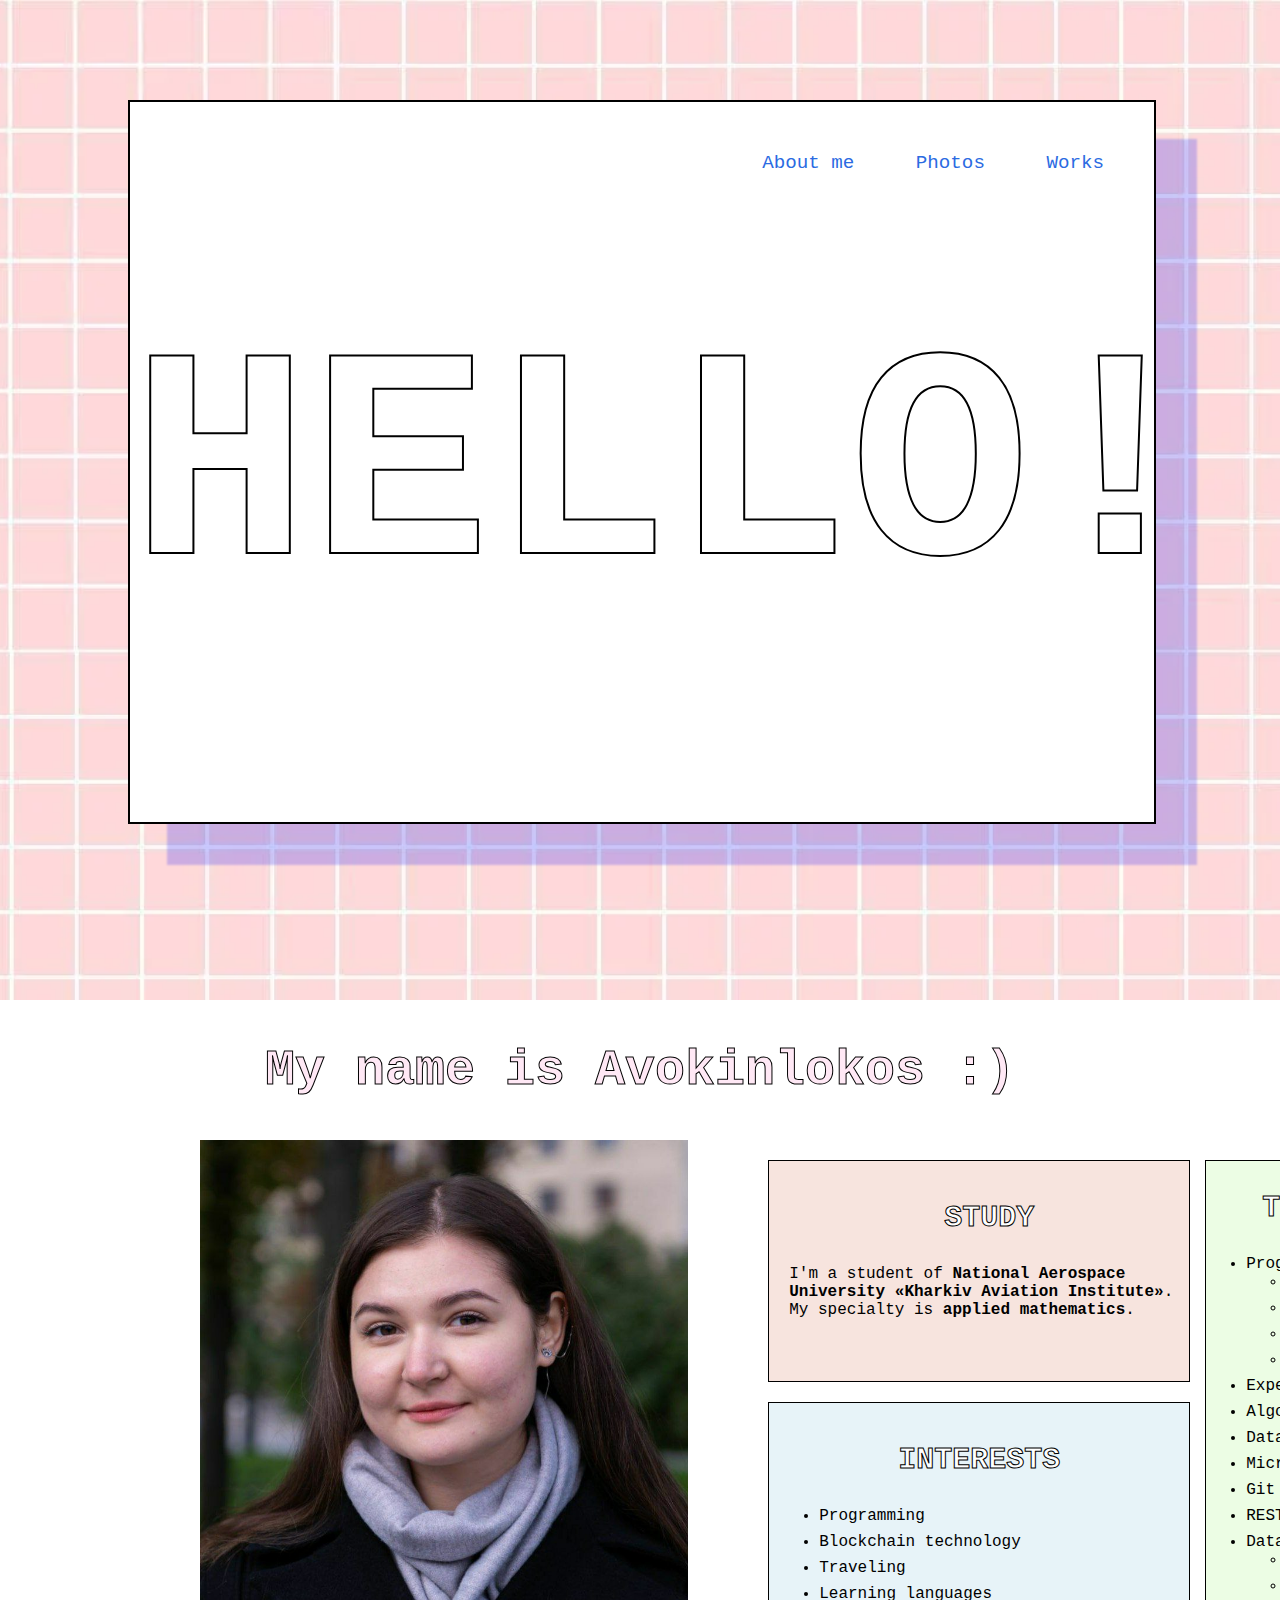
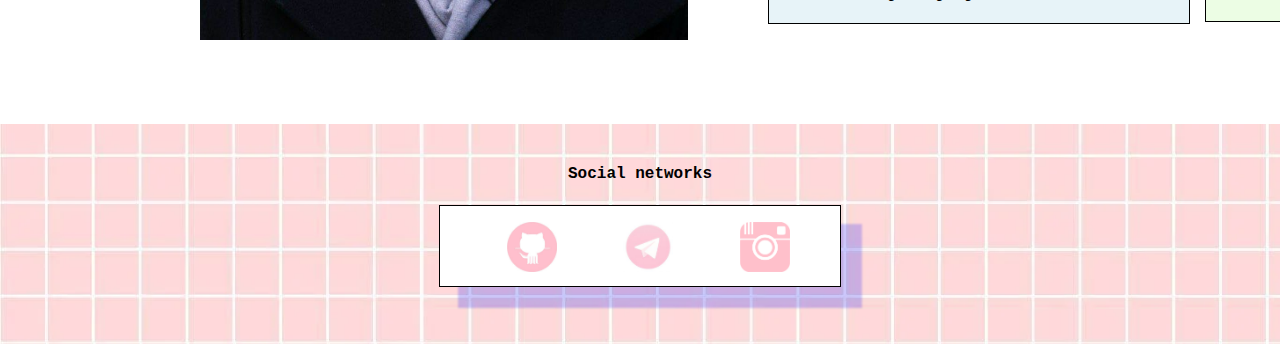
<file: additional/portfolio/main/index.html>
<!DOCTYPE html>
<html>
  <head>
    <meta charset="utf-8">
    <title>My main page</title>
    <link rel="stylesheet" href="styles.css">
  </head>
  <body>
        <div class="cover">
            <div class="h-main-part">
                <nav>
                    <a href="#main">About me</a>
                    <a href="https://www.instagram.com/avokinlokos/" target="_blank">Photos</a>
                    <a href="https://github.com/Vavokinlokos" target="_blank">Works</a>
                </nav>
                <h1>HELLO!</h1>
            </div>
        </div>
            <h2>My name is <strong>Avokinlokos</strong> :)</h2>
            <div class="main">
                <img src="images/me.jpg">

                <div class="blocks" id="main">
                    <div class="left-blocks">
                        <div class="first-block">
                            <h3>STUDY</h3>
                            <p>I'm a student of <b><a href="https://en.wikipedia.org/wiki/National_Aerospace_University_%E2%80%93_Kharkiv_Aviation_Institute" target="_blank">National Aerospace University «Kharkiv Aviation Institute»</a></b>. 
                                My specialty is <b><a href="https://en.wikipedia.org/wiki/Applied_mathematics" target="_blank" >applied mathematics</a></b>.
                            </p>
                        </div>

                        <div class="second-block">
                            <h3>INTERESTS</h3>
                            <p>
                                <ul>
                                    <li>
                                        Programming
                                    </li>
                                    <li>
                                        Blockchain technology
                                    </li>
                                    <li>
                                        Traveling
                                    </li>
                                    <li>
                                        Learning languages
                                    </li>
                                </ul>
                            </p>
                        </div>
                    </div>
                    <div class="right-block">
                        <h3>
                            Technical skills
                        </h3>
                        <p>
                            <ul>
                                <li>
                                Programming languages:
                                <ul>
                                    <li>Golang</li>
                                    <li>Html, Css, JavaScript</li>
                                    <li>Phyton</li>
                                    <li>SQL</li>
                                </ul>
                                </li>
                                <li>Experience with distributed systems</li>
                                <li>Algorithms </li>
                                <li>Data Structures</li>
                                <li>Microservices</li>
                                <li>Git</li>
                                <li>REST API</li>
                                <li>Databases
                                    <ul>
                                    <li>PostgeSQL</li>
                                    <li>MySQL</li>
                                </ul>
                                </li>
                            </ul>
                        </p>
                    </div>
                </div>
                </div>
        <footer>
            <h4>Social networks</h4>
            <div class="social">
            <nav>
                <a href="https://github.com/Vavokinlokos" target="_blank"><img src="images/git.jpeg"></a>
                <a href="https://t.me/AvokinLokos" target="_blank"><img src="images/telegram.jpeg"></a>
                <a href="https://www.instagram.com/avokinlokos/" target="_blank"><img src="images/insta.png"></a>
            </nav>
            </div>
        </footer>
</body>
</html>
</file>
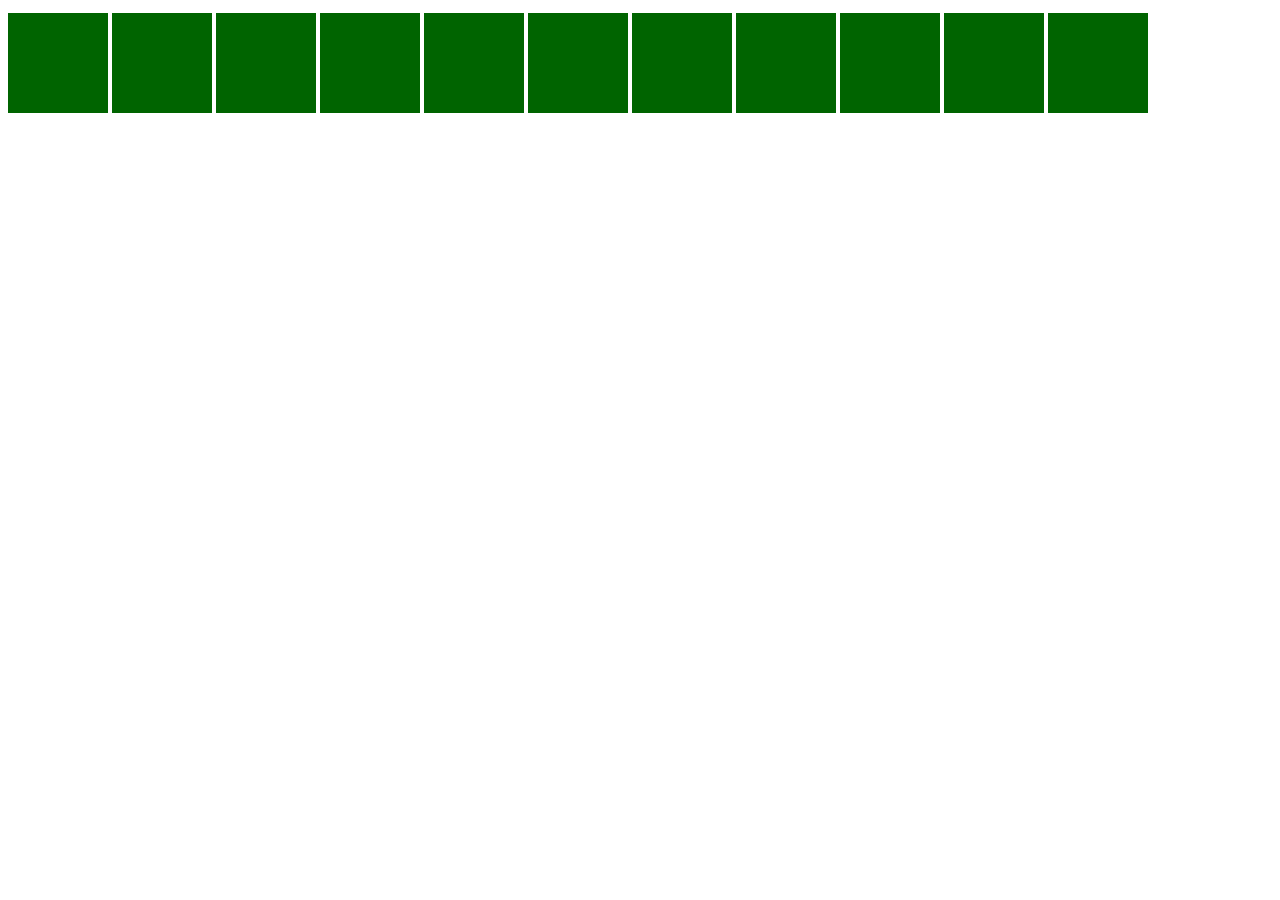
<file: additional/paragraphs.html>
<!DOCTYPE html>
<html>
  <head>
    <meta charset="utf-8">
    <title>Paragraphs</title>
    <link rel="stylesheet" href="styles.css">
  </head>
  <body>
      <p></p>
      <p></p>
      <p></p>
      <p></p>
      <p></p>
      <p></p>
      <p></p>
      <p></p>
      <p></p>
      <p></p>
      <p></p>
</body>
</html>
</file>
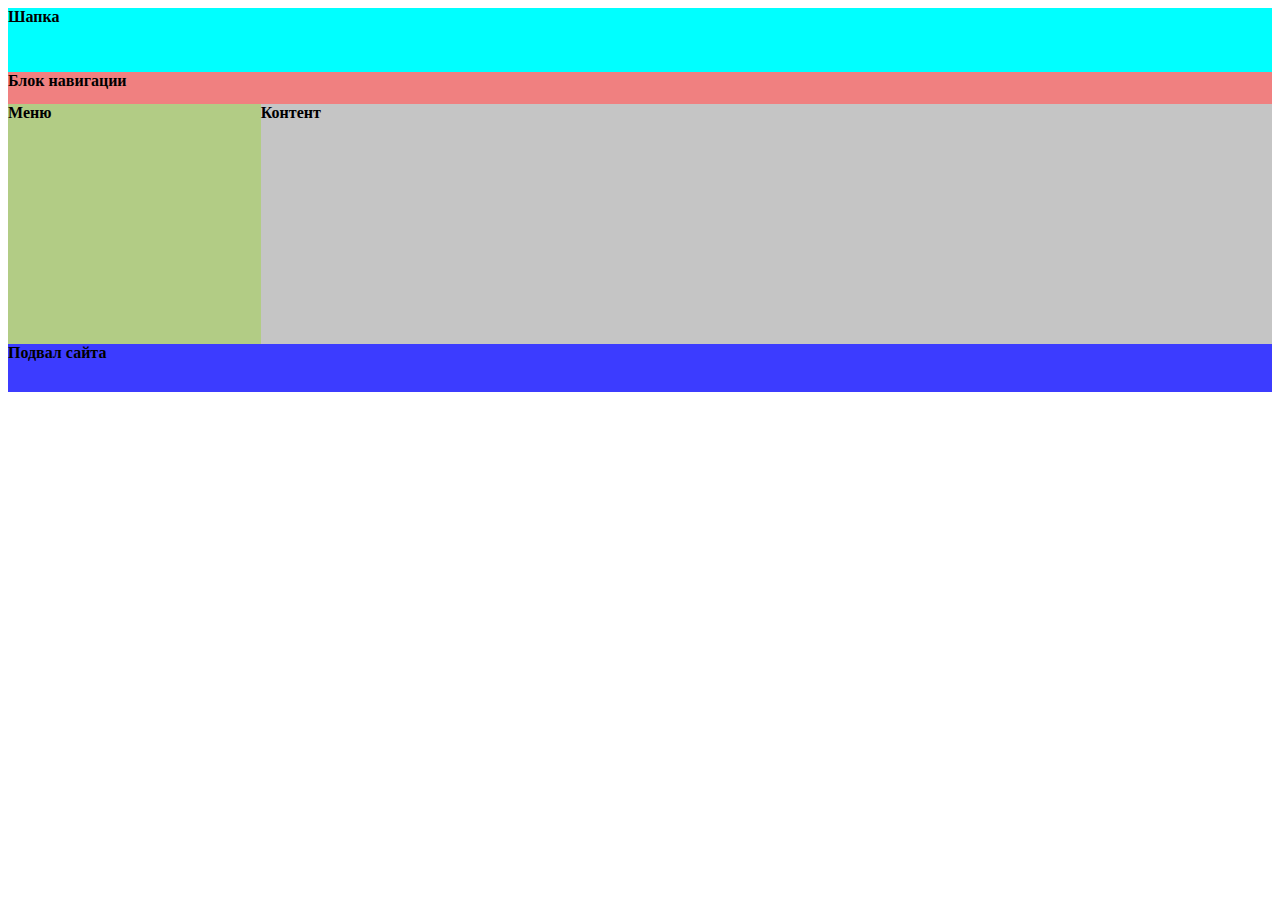
<file: block/block.html>
<!DOCTYPE html>
<html>
  <head>
    <meta charset="utf-8">
    <title>Block</title>
    <link rel="stylesheet" href="styles.css">
  </head>
  <body>
    <header>
        <b>Шапка</b>
    </header>
    <nav>
        <b>Блок навигации</b>
    </nav>
    <aside>
        <b>Меню</b>
    </aside>
    <article>
        <b>Контент</b>
    </article>
    <footer>
        <b>Подвал сайта</b>
    </footer>
</body>
</html>
</file>
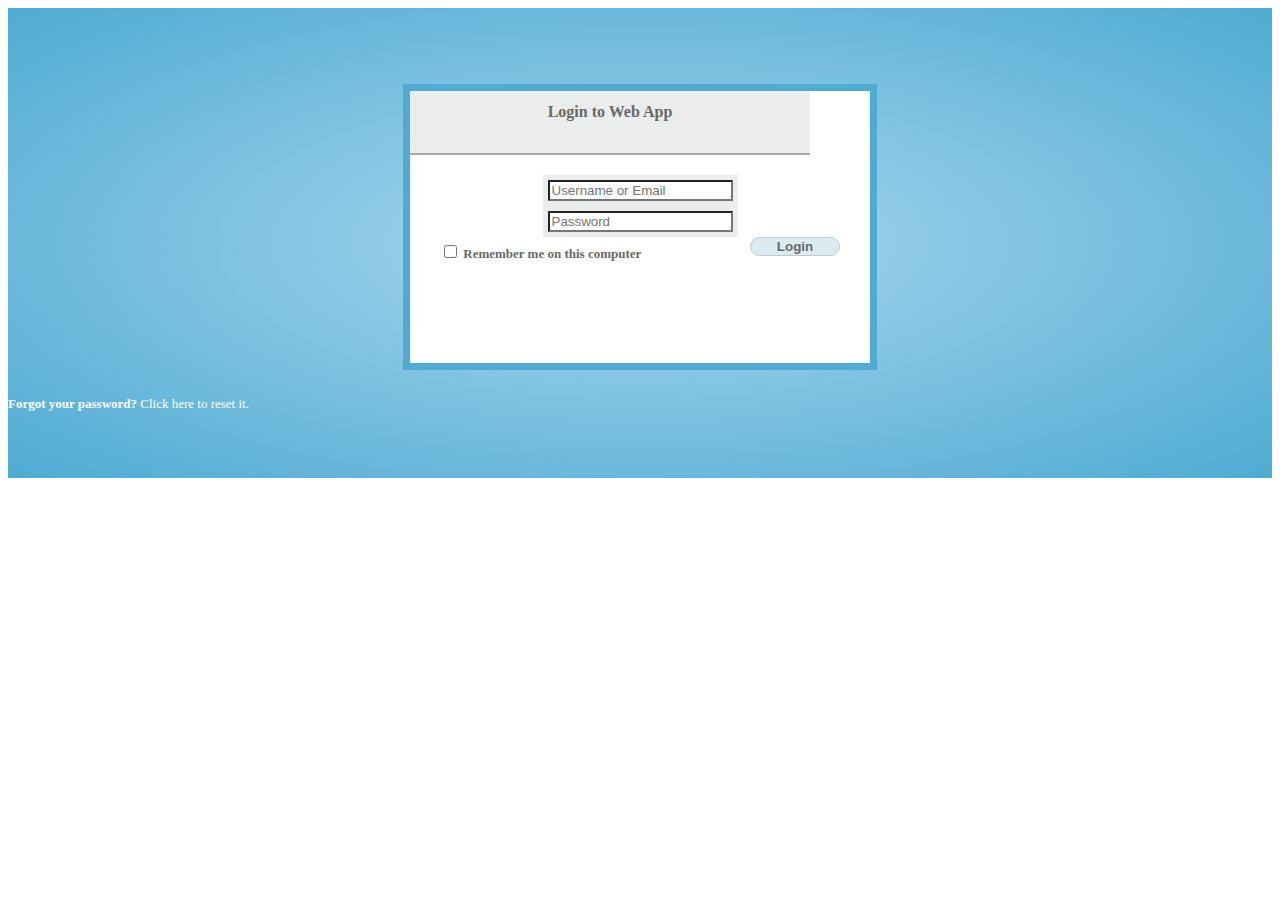
<file: bootstrap/form.html>
<!DOCTYPE html>
<html>
  <head>
    <meta charset="utf-8">
    <title>Bootstraped form</title>
    <link href="https://cdn.jsdelivr.net/npm/bootstrap@5.1.3/dist/css/bootstrap.min.css" rel="stylesheet" integrity="sha384-1BmE4kWBq78iYhFldvKuhfTAU6auU8tT94WrHftjDbrCEXSU1oBoqyl2QvZ6jIW3" crossorigin="anonymous">
    <link rel="stylesheet" href="style.css">
  </head>
  <body>
    <div class="grad">
        <form class="form-group">
            <div class="title">
                <b>Login to Web App</b>
            </div>
                <input class="form-control border border-secondary"  placeholder="Username or Email" required>
                <br>
                <input class="form-control border border-secondary"  type="password" placeholder="Password" required>
                <br>
                <div class="form-check">
                  <input type="checkbox" class="form-check-input" id="exampleCheck1">
                  <label class="form-check-label" for="exampleCheck1">Remember me on this computer</label>
                </div>
                <button class="btn btn-light btn-circle">Login</button>
        </form>
        <footer>
            <div class="footer-copyright text-center py-3">
                <b>Forgot your password?</b> Click here to reset it.
            </div>
        </footer>
    </div>
</body>
</html>
</file>
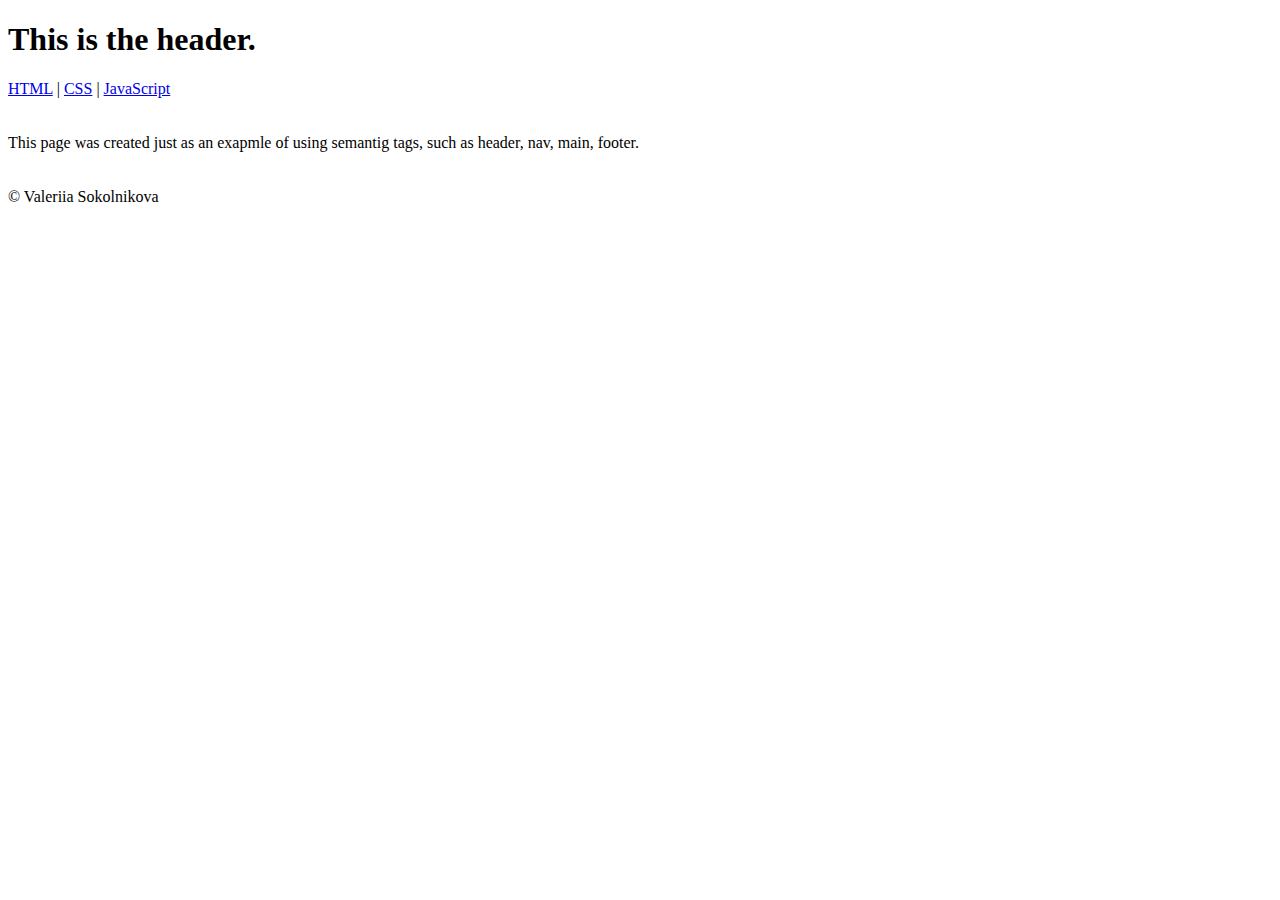
<file: semantic/semantic.html>
<!DOCTYPE html>
<html>
  <head>
    <meta charset="utf-8">
    <title>Semantic tags</title>
  </head>
  <body>
    <header>
        <h1>This is the header.</h1>
    </header>
    <nav>
        <a href="https://uk.wikipedia.org/wiki/HTML">HTML</a> |
        <a href="https://uk.wikipedia.org/wiki/CSS">CSS</a> |
        <a href="https://uk.wikipedia.org/wiki/JavaScript">JavaScript</a> 
    </nav>
    <main>
        <br>
        <br>
        This page was created just as an exapmle of using semantig tags, such as header, nav, main, footer. 
    </main>
    <footer>
        <br>
        <br>	&#169; Valeriia Sokolnikova</footer>
</body>
</html>
</file>
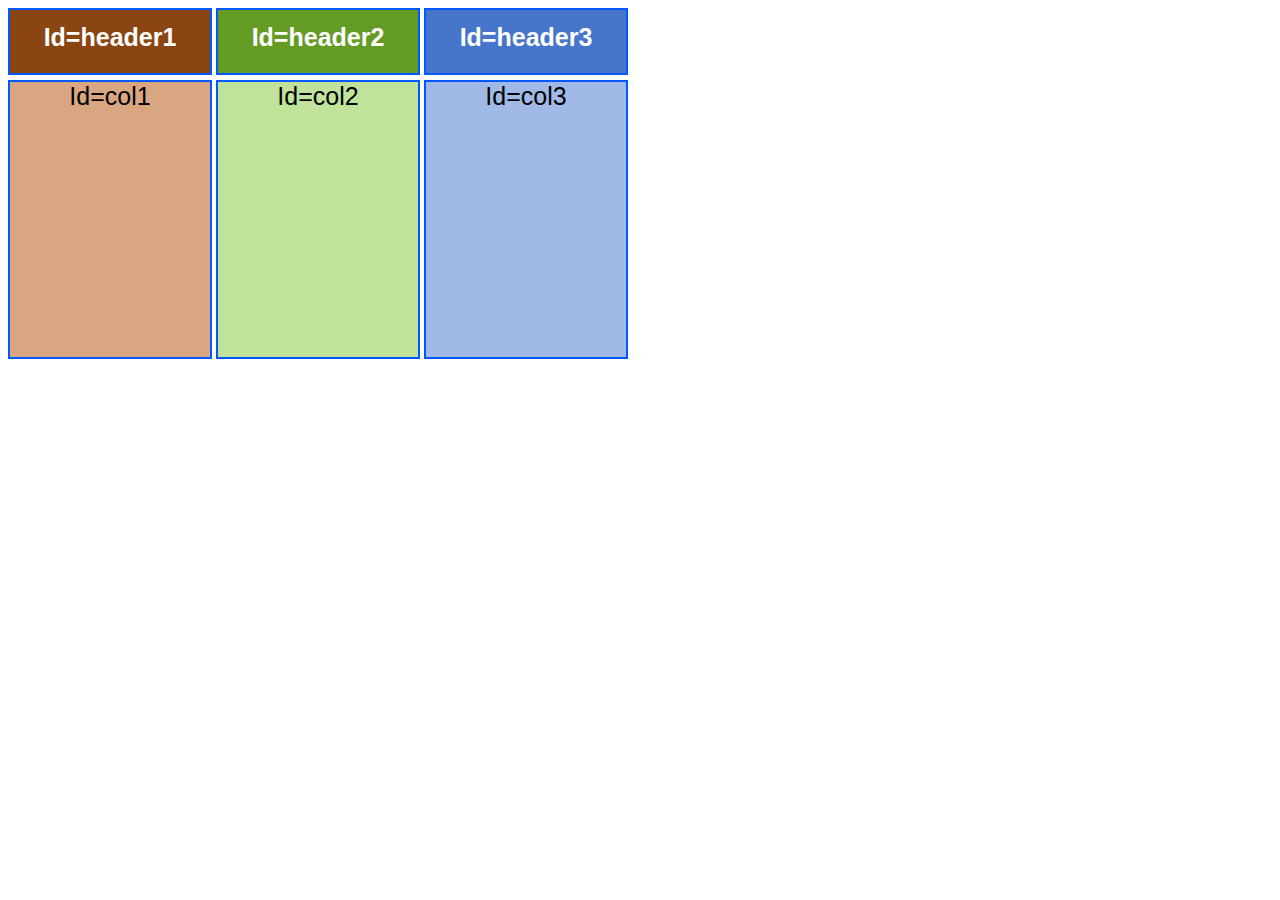
<file: stickers/stickers.html>
<!DOCTYPE html>
<html>
  <head>
    <meta charset="utf-8">
    <title>Stickers</title>
    <link rel="stylesheet" href="styles.css">
  </head>
  <body>
    <header>
        <div class="h" id="header1">
            Id=header1
        </div>
        <div class="h" id="header2">
            Id=header2
        </div>
        <div class="h" id="header3">
            Id=header3
        </div>
    </header>
    <article> 
        <div class="c" id="col1">
            Id=col1
        </div>
        <div class="c" id="col2">
            Id=col2
        </div>
        <div class="c" id="col3">
            Id=col3
        </div>
    </article>
</body>
</html>
</file>
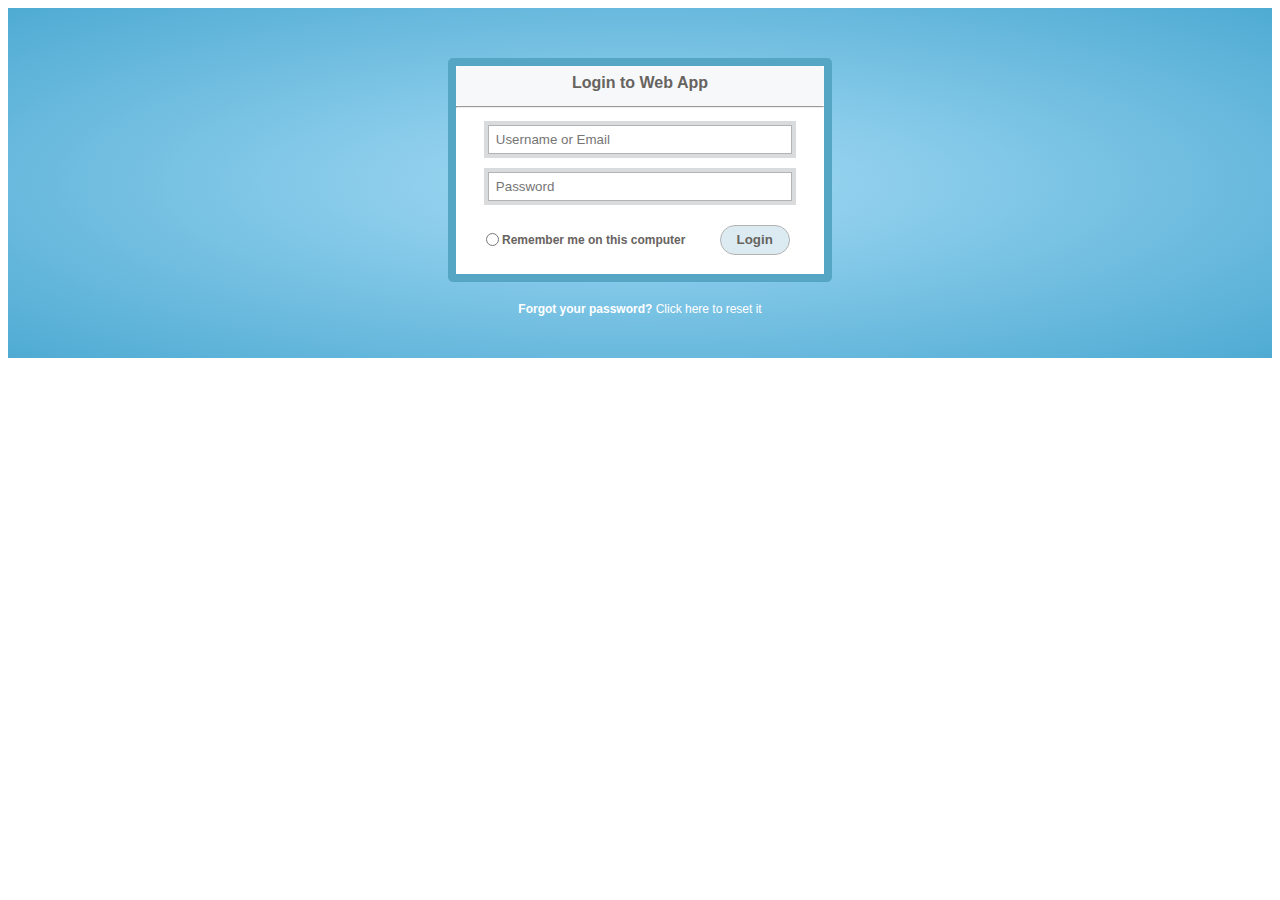
<file: task7/my-form.html>
<!DOCTYPE html>
<html>
  <head>
    <meta charset="utf-8">
    <title>My form</title>
    <link rel="stylesheet" href="style.css">
  </head>
  <body>
      <div class="grad">
    <form>
        <div class="content">
        <legend>Login to Web App</legend>
        <hr>
        <input class="inputs" placeholder="Username or Email" required>
        <br>
        <input class="inputs" type="password" placeholder="Password" required>
        <br>
        <div class="buttons">
        <input type="radio" id="r"> 
  <label for="r">Remember me on this computer</label>
  <button>Login</button>
</div>
</div>
    </form>
    <footer>
    <b>Forgot your password?</b> Click here to reset it
    </footer>
</div>
</body>
</html>
</file>
<file: additional/portfolio/main/styles.css>
html, body {
    padding: 0px;
    margin:0px;
    height:100%;
    font-family:'Courier New', Courier, monospace;
  }


.cover{
    padding-top: 100px;
    height: 100%;
    background: url(images/bg.webp) no-repeat center center; 
    -webkit-background-size: cover;
    -moz-background-size: cover;
    -o-background-size: cover;
    background-size: cover;
}

.h-main-part{
    margin: 0 10% 0 10%;
    width: 80%;
    height: 80%;
    box-shadow: 40px;
    box-shadow: 40px 40px 2px 1px rgba(0, 0, 255, .2);
    border: 2px solid black;
    background-color: white; 
    -webkit-background-size: cover;
    -moz-background-size: cover;
    -o-background-size: cover;
    background-size: cover;
}

nav{
    font-size: larger;
    padding-top: 50px;
    margin-right: 50px;
    float: right;
}
nav a{
    color: rgb(43, 107, 226);
    margin-left: 50px;
}
a{
    text-decoration: none;
    color: black;
}
a:first-child{
    margin-left: 0px;
}
h1{
    -webkit-text-stroke: 2px black;
    color: white;
    font-size: 300px;
    text-align: center;
}
h2{
    text-align: center;
    font-size: 50px;
    -webkit-text-stroke: 1px black;
    color: rgb(255, 232, 245);
}
h3{
    font-size: 30px;
    -webkit-text-stroke: 1px black;
    color: white;
    text-align: center;
}
.first-block{
    border: 1px solid black;
    padding: 10px 0px 10px 20px;
    background-color: rgb(247, 228, 222);
    width: 400px;
    height: 200px;
}

.second-block{
    border: 1px solid black;
    margin-top: 20px;
    padding: 10px 10px 10px 10px;
    background-color: rgb(231, 243, 248);
    width: 400px;
    height: 200px;
}

li{
    margin-bottom: 8px;
}

.blocks{
    width: 1000px;
    margin-bottom: 100px;
    display: inline-flex;
    justify-content: center;
    margin-top: 20px;
}
.main{
    display: inline-flex;
}

.right-block{
    border: 1px solid black;
    margin-left: 15px;
    width: 400px;
    height: 460px;
    background-color: rgb(236, 253, 228);
}

img{
    margin-left: 200px;
    height: 500px;
}
h4{
    text-align: center;
}

footer{
    padding-top: 20px;
    background: url(images/bg.webp) no-repeat center center; 
    -webkit-background-size: cover;
    -moz-background-size: cover;
    -o-background-size: cover;
    background-size: cover;
    height: 200px;
}
.social{
    width: 400px;
    height: 80px;
    margin-left: auto;
    margin-right: auto;
    background-color: white;
    box-shadow: 20px 20px 2px 1px rgba(0, 0, 255, .2);
    border: 1px solid black;
}
footer img{
    margin-top: -100px;
    margin-left: 5px;
    height:50px;
    /* box-shadow: 10px 10px 2px 1px rgba(0, 0, 255, .2); */
}
</file>
<file: additional/styles.css>
p{
    width: 100px;
    height: 100px;
    background-color: darkgreen;
    margin: 5px 0 5px 0;
    display: inline-block;
}
</file>
<file: block/styles.css>
header{
    background-color: aqua;
    height: 4em;
}

nav{
    background-color:lightcoral;
    height: 2em;
}
aside{
    float: left;
    background-color: rgb(178, 204, 133);
    height: 15em;
    width: 20%;
}
article{
    background-color: rgb(197, 197, 197);
    height: 15em;
}
footer{
    background-color: rgb(60, 60, 255);
    height: 3em;
}
</file>
<file: bootstrap/style.css>
.btn-circle{
    background-color:#dcebf2;
    border-radius: 20px;
    width: 90px;
}

.grad{
    padding-top: 20px;
    height: 450px;
    background: radial-gradient(rgb(170, 216, 238), #4fabd3);
}

.form-group{
    box-shadow: 
    0 0 0 7px #4fabd3;
    text-align: center;
    width: 25em;
    height: 17em;
    margin: 5% auto;
    background-color: white;
    padding: 0px 30px 0 30px;
}

.form-check{
    color: dimgray;
    font-size: small;
    float: left;
    font-weight: 600;
}

.title{
    color: dimgray;
    padding: 12px 0px 0px 0px;
    margin-bottom: 25px;
    margin-left: -30px;
    height: 50px;
    width: 25em;
    background-color: #ebecec;
    border-bottom: 2px solid darkgray;
}

.form-control{
    box-shadow: 
    0 0 0 5px #ebecec;
    margin-bottom: 10px;
}

.btn{
    border: 1px solid #c4c8ca !important;
    font-weight: 600;
    color: dimgray;
    float: right;
    margin-top: -5px;
}

footer{
    margin-top: -30px;
    font-size: small;
    color: white;
}
</file>
<file: stickers/styles.css>
div{
    font-family:'Franklin Gothic Medium', 'Arial Narrow', Arial, sans-serif;
    text-align: center;
    font-size: 25px;
    border: 2px solid rgb(0, 89, 255);
    justify-content: center;
    align-items: center;
}
.h{
    padding-top: 0.5em;
    margin-bottom: 0.2em;
    display: inline-block;
    width: 8em;
    color: white;
    height:2em;
    font-weight: 600;
}
.c{
    display: inline-block;
    width:8em;    
    height: 11em;
}
#header1{
    background-color: saddlebrown;
}

#header2{
    background-color: rgb(100, 155, 37);
}

#header3{
background-color: rgb(71, 117, 201);
}

#col1{
    background-color: rgb(218, 166, 129);
}
#col2{
    background-color: rgb(193, 226, 154);
}
#col3{
background-color: rgb(161, 185, 231);
}
</file>
<file: task7/style.css>
body{
    text-align: center;
    font-family: 'Franklin Gothic Medium', 'Arial Narrow', Arial, sans-serif;
}
.grad{
    padding-top: 50px;
    height: 300px;
    background: radial-gradient(rgb(165, 219, 245), #4fabd3);
}
form{
    background-color: white;
    text-align: center;
    border: 0.5em solid #55a5c5;
    width: 23em;
    height: 13em;
    border-radius: 5px;
    display: inline-block;
}
.content{
    color: #67635f;
    border-radius: 5px;
}
legend{
    font-weight: 700;
    padding-top: 8px;
    border-radius: 5px;
    background-color: #f6f8f9;
    margin-bottom: 0px;
    height: 2em;
}
hr{
    margin-top: 0px;
}
.inputs{
    padding-left: 7px;
    height: 25px;
    margin-top: 10px;
    margin-bottom: 10px;
    width: 22em;
    border: 0px solid;
    box-shadow: 
    0 0 0 1px hsl(0, 0%, 70%),
    0 0 0 5px #dadbdc;
}
.buttons{
    margin-top: 20px;
}
label{
    margin-top: 3px;
    font-weight: 600;
    font-size: 12px;
    float: left;
}
#r{
    margin-left: 30px;
    float: left;
}
button{
    margin-top: -10px;
    border: 1px solid hsl(0, 0%, 70%);
    font-weight: 700;
    color: #67635f;
    background-color:#dcebf2;
    height: 30px;
    width: 70px;
    border-radius: 15px;
}
footer{
    font-size: 12px;
    margin-top: 20px;
    color: white;
}
#r{
    border-radius: 0.25em;
}
</file>
